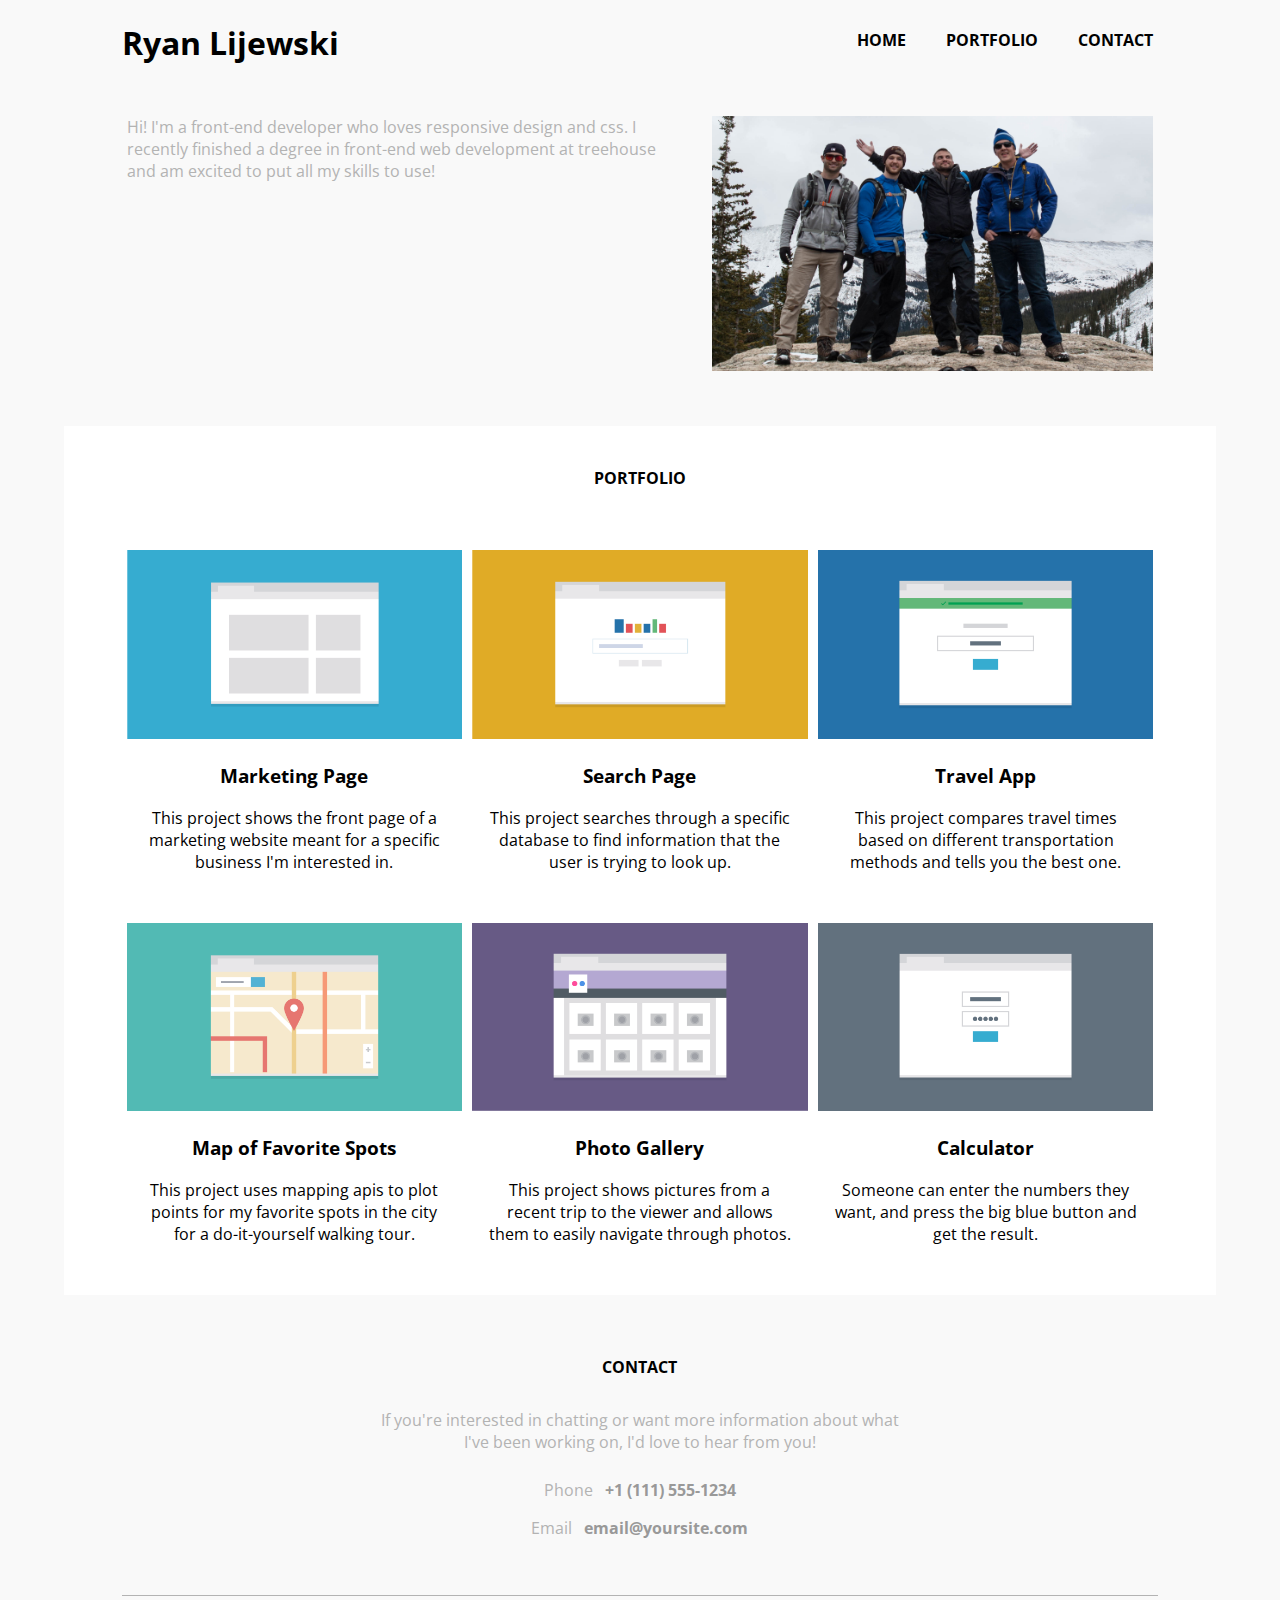
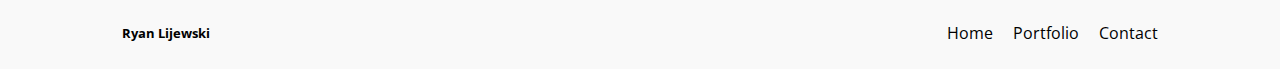
<file: index.html>
<!doctype html>
<html lang="en">
<head>
  <meta charset="utf-8">
  <title>My Portfolio</title>
  <meta name="viewport" content="width=device-width, initial-scale=1.0">
  <link rel="stylesheet" href="stylesheets/normalize.css">
  <link rel="stylesheet" href="stylesheets/styles.css">
  <link href='https://fonts.googleapis.com/css?family=Open+Sans:400,700' rel='stylesheet' type='text/css'>
</head>
<body>
  <div class="container">
    <header id="top">
      <div class="wrapper">
        <div class="nav-bar">
          <h1>Ryan Lijewski</h1>
          <nav>
            <ul class="main-nav">
              <li><a href="index.html">Home</a></li>
              <li><a href="portfolio.html">Portfolio</a></li>
              <li><a href="contact.html">Contact</a></li>
            </ul>
          </nav>
        </div>

        <div class="intro">
          <img src="img/profilePic.jpg" alt="pictre of Ryan and Friends">
          <p>Hi! I'm a front-end developer who loves responsive design and css. I recently finished a degree in front-end web development at treehouse and am excited to put all my skills to use!</p>
        </div>
      </div> <!-- Wrapper -->
    </header>

    <main class="clearfix">
      <div class="wrapper">
        <h4 class="important">Portfolio</h4>
        <div class="projects">
          <div class="col">
            <img src="img/portfolio-1.png" alt="preview of project">
            <h3>Marketing Page</h3>
            <p>This project shows the front page of a marketing website meant for a specific business I'm interested in.</p>
          </div>

          <div class="col">
            <img src="img/portfolio-2.png" alt="preview of project">
            <h3>Search Page</h3>
            <p>This project searches through a specific database to find information that the user is trying to look up.</p>
          </div>

          <div class="col">
            <img src="img/portfolio-3.png" alt="preview of project">
            <h3>Travel App</h3>
            <p>This project compares travel times based on different transportation methods and tells you the best one.</p>
          </div>

          <div class="col">
            <img src="img/portfolio-6.png" alt="preview of project">
            <h3>Map of Favorite Spots</h3>
            <p>This project uses mapping apis to plot points for my favorite spots in the city for a do-it-yourself walking tour.</p>
          </div>

          <div class="col">
            <img src="img/portfolio-5.png" alt="preview of project">
            <h3>Photo Gallery</h3>
            <p>This project shows pictures from a recent trip to the viewer and allows them to easily navigate through photos.</p>
          </div>

          <div class="col">
            <img src="img/portfolio-4.png" alt="preview of project">
            <h3>Calculator</h3>
            <p>Someone can enter the numbers they want, and press the big blue button and get the result.</p>
          </div>
        </div>
      </div> <!-- Wrapper -->
    </main>

    <footer>
      <div class="wrapper">
        <div class="contact-info">
          <h4 class="important">Contact</h4>
          <p class="contact-message">If you're interested in chatting or want more information about what I've been working on, I'd love to hear from you!</p>
          <p>Phone <span>&nbsp; +1 (111) 555-1234</span></p>
          <p>Email <span>&nbsp; email@yoursite.com</span></p>
        </div>

        <div class="footer-controls">
          <h5>Ryan Lijewski</h5>
          <ul class="footer-nav">
            <li><a href="index.html">Home</a></li>
            <li><a href="portfolio.html">Portfolio</a></li>
            <li><a href="contact.html">Contact</a></li>
          </ul>
          <h5 class="important"><a href="#top">Back to top</a></h5>
        </div>
      </div><!-- Wrapper -->
    </footer>
  </div> <!-- Container -->
</body>
</html>
</file>
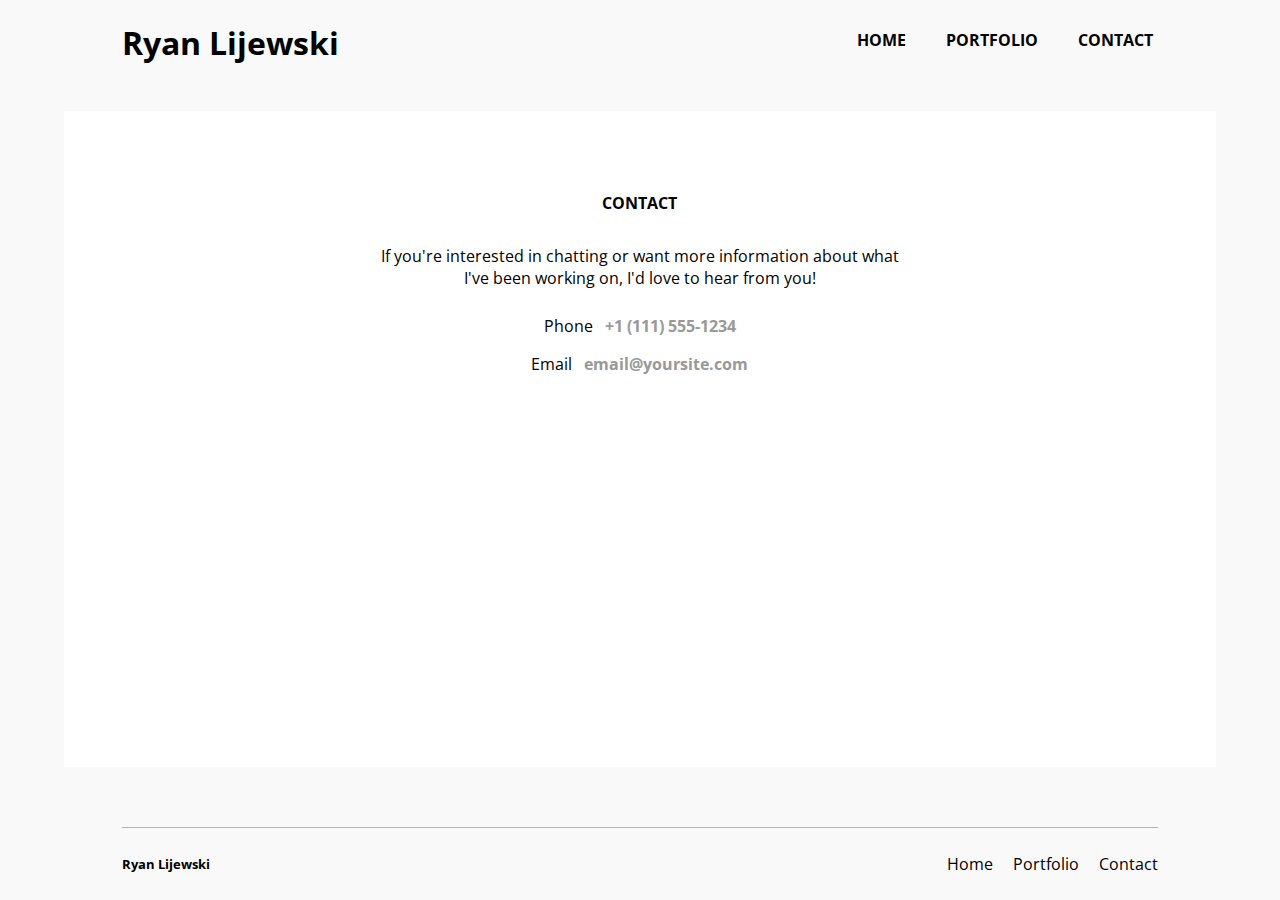
<file: contact.html>
<!doctype html>
<html lang="en">
<head>
  <meta charset="utf-8">
  <title>My Portfolio</title>
  <meta name="viewport" content="width=device-width, initial-scale=1.0">
  <link rel="stylesheet" href="stylesheets/normalize.css">
  <link rel="stylesheet" href="stylesheets/styles.css">
  <link href='https://fonts.googleapis.com/css?family=Open+Sans:400,700' rel='stylesheet' type='text/css'>
</head>
<body>
  <div class="container">
    <header id="top">
      <div class="wrapper">
        <div class="nav-bar">
          <h1>Ryan Lijewski</h1>
          <nav>
            <ul class="main-nav">
              <li><a href="index.html">Home</a></li>
              <li><a href="portfolio.html">Portfolio</a></li>
              <li><a href="contact.html">Contact</a></li>
            </ul>
          </nav>
        </div>
      </div> <!-- Wrapper -->
    </header>

    <main class="clearfix main-contact">
      <div class="wrapper">
        <div class="contact-info">
          <h4 class="important">Contact</h4>
          <p class="contact-message">If you're interested in chatting or want more information about what I've been working on, I'd love to hear from you!</p>
          <p>Phone <span>&nbsp; +1 (111) 555-1234</span></p>
          <p>Email <span>&nbsp; email@yoursite.com</span></p>
        </div>
      </div> <!-- Wrapper -->
    </main>

    <footer class="contact-footer">
      <div class="wrapper">
        <div class="footer-controls">
          <h5>Ryan Lijewski</h5>
          <ul class="footer-nav">
            <li><a href="index.html">Home</a></li>
            <li><a href="portfolio.html">Portfolio</a></li>
            <li><a href="contact.html">Contact</a></li>
          </ul>
          <h5 class="important"><a href="#top">Back to top</a></h5>
        </div>
      </div><!-- Wrapper -->
    </footer>
  </div> <!-- Container -->
</body>
</html>
</file>
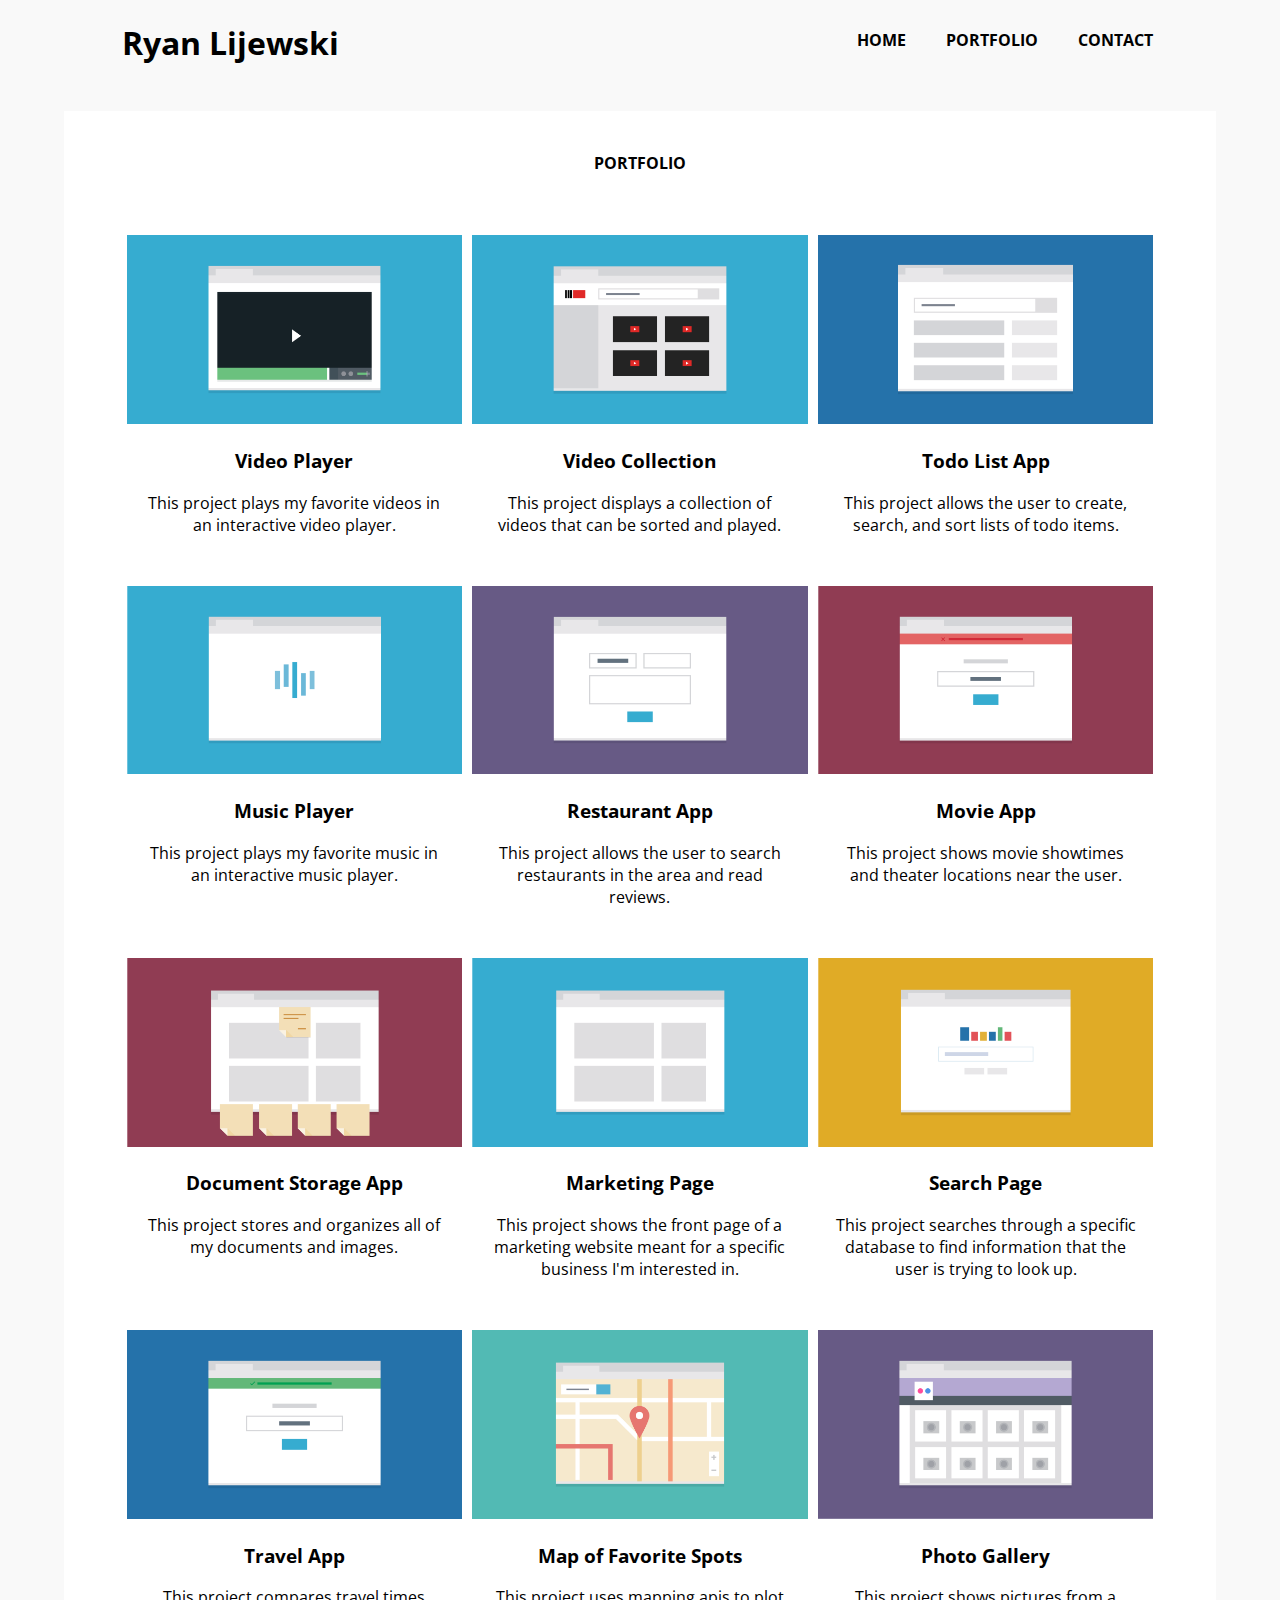
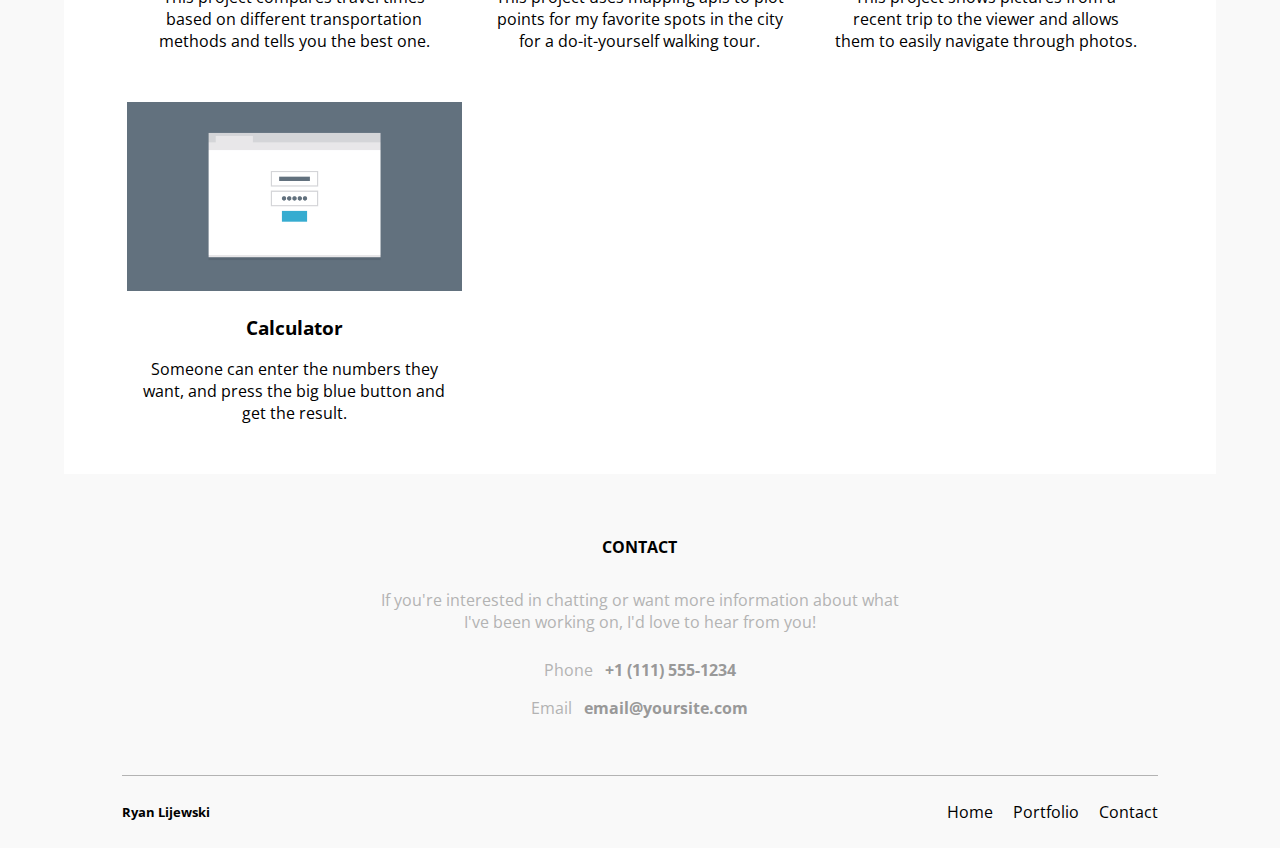
<file: portfolio.html>
<!doctype html>
<html lang="en">
<head>
  <meta charset="utf-8">
  <title>My Portfolio</title>
  <meta name="viewport" content="width=device-width, initial-scale=1.0">
  <link rel="stylesheet" href="stylesheets/normalize.css">
  <link rel="stylesheet" href="stylesheets/styles.css">
  <link href='https://fonts.googleapis.com/css?family=Open+Sans:400,700' rel='stylesheet' type='text/css'>
</head>
<body>
  <div class="container">
    <header id="top">
      <div class="wrapper">
        <div class="nav-bar">
          <h1>Ryan Lijewski</h1>
          <nav>
            <ul class="main-nav">
              <li><a href="index.html">Home</a></li>
              <li><a href="portfolio.html">Portfolio</a></li>
              <li><a href="contact.html">Contact</a></li>
            </ul>
          </nav>
        </div>
      </div> <!-- Wrapper -->
    </header>

    <main class="clearfix">
      <div class="wrapper">
        <h4 class="important">Portfolio</h4>
        <div class="projects">
          <div class="col">
            <img src="img/portfolio-7.png" alt="preview of project">
            <h3>Video Player</h3>
            <p>This project plays my favorite videos in an interactive video player.</p>
          </div>

          <div class="col">
            <img src="img/portfolio-8.png" alt="preview of project">
            <h3>Video Collection</h3>
            <p>This project displays a collection of videos that can be sorted and played.</p>
          </div>

          <div class="col">
            <img src="img/portfolio-9.png" alt="preview of project">
            <h3>Todo List App</h3>
            <p>This project allows the user to create, search, and sort lists of todo items.</p>
          </div>

          <div class="col">
            <img src="img/portfolio-10.png" alt="preview of project">
            <h3>Music Player</h3>
            <p>This project plays my favorite music in an interactive music player.</p>
          </div>

          <div class="col">
            <img src="img/portfolio-12.png" alt="preview of project">
            <h3>Restaurant App</h3>
            <p>This project allows the user to search restaurants in the area and read reviews.</p>
          </div>

          <div class="col">
            <img src="img/portfolio-13.png" alt="preview of project">
            <h3>Movie App</h3>
            <p>This project shows movie showtimes and theater locations near the user.</p>
          </div>

          <div class="col">
            <img src="img/portfolio-14.png" alt="preview of project">
            <h3>Document Storage App</h3>
            <p>This project stores and organizes all of my documents and images.</p>
          </div>

          <div class="col">
            <img src="img/portfolio-1.png" alt="preview of project">
            <h3>Marketing Page</h3>
            <p>This project shows the front page of a marketing website meant for a specific business I'm interested in.</p>
          </div>

          <div class="col">
            <img src="img/portfolio-2.png" alt="preview of project">
            <h3>Search Page</h3>
            <p>This project searches through a specific database to find information that the user is trying to look up.</p>
          </div>

          <div class="col">
            <img src="img/portfolio-3.png" alt="preview of project">
            <h3>Travel App</h3>
            <p>This project compares travel times based on different transportation methods and tells you the best one.</p>
          </div>

          <div class="col">
            <img src="img/portfolio-6.png" alt="preview of project">
            <h3>Map of Favorite Spots</h3>
            <p>This project uses mapping apis to plot points for my favorite spots in the city for a do-it-yourself walking tour.</p>
          </div>

          <div class="col">
            <img src="img/portfolio-5.png" alt="preview of project">
            <h3>Photo Gallery</h3>
            <p>This project shows pictures from a recent trip to the viewer and allows them to easily navigate through photos.</p>
          </div>

          <div class="col">
            <img src="img/portfolio-4.png" alt="preview of project">
            <h3>Calculator</h3>
            <p>Someone can enter the numbers they want, and press the big blue button and get the result.</p>
          </div>
        </div>
      </div> <!-- Wrapper -->
    </main>

    <footer>
      <div class="wrapper">
        <div class="contact-info">
          <h4 class="important">Contact</h4>
          <p class="contact-message">If you're interested in chatting or want more information about what I've been working on, I'd love to hear from you!</p>
          <p>Phone <span>&nbsp; +1 (111) 555-1234</span></p>
          <p>Email <span>&nbsp; email@yoursite.com</span></p>
        </div>

        <div class="footer-controls">
          <h5>Ryan Lijewski</h5>
          <ul class="footer-nav">
            <li><a href="index.html">Home</a></li>
            <li><a href="portfolio.html">Portfolio</a></li>
            <li><a href="contact.html">Contact</a></li>
          </ul>
          <h5 class="important"><a href="#top">Back to top</a></h5>
        </div>
      </div><!-- Wrapper -->
    </footer>
  </div> <!-- Container -->
</body>
</html>
</file>
<file: stylesheets/styles.css>
/**************
* Base Styles *
**************/

* {
  box-sizing: border-box;
}

body {
  background: #f9f9f9;
  font-family: 'Open Sans', sans-serif;
}

main {
  width: 100%;
  background: #fff;
  padding: 20px 0 40px;
}

footer p,
header p {
  color: #b3b3b3;
}

span {
  font-weight: bold;
  color: #999;
}

a {
  text-decoration: none;
  color: #000;
}

.important {
  text-transform: uppercase;
}

.main-nav li {
  text-transform: uppercase;
  background: #fff;
  padding: 15px 5px;
  margin-bottom: 5px;
  font-weight: bold;
}

.footer-nav {
  display: none;
}



/*********************
* Base Layout Styles *
*********************/

main img {
  max-width: 100%;
}

header {
  padding-bottom: 25px;
}

header h1 {
  padding: 10px;
}

.wrapper {
  width: 90%;
  margin: auto;
  text-align: center;
}

.main-nav {
  display: flex;
  flex-direction: column;
}

.intro img {
  width: 70%;
  margin: 40px 0 10px;
  max-height: 255px;
  /*border: 10px solid blue;*/
}

.col {
  margin: 40px 0 10px;
}

.main-contact {
  min-height: calc(100vh - 301.978px - 133.3438px);
}

.contact-info {
  padding: 40px 0;
}

.contact-message {
  padding: 10px 0;
}

.contact-footer {
  padding-top: 60px;
}

.footer-controls {
  display: flex;
  justify-content: space-between;
  border-top: 1px solid #b3b3b3;
  padding: 5px 0;
}



/***********
* Clearfix *
***********/

.clearfix::after {
	content: " ";
	display: table;
  clear: both;
}



/****************
* Media Queries *
****************/

@media screen and (min-width: 768px) {
  .main-nav {
    display: flex;
    flex-direction: row;
    justify-content: center;
  }

  .main-nav li {
    background: none;
    margin-left: 30px;
  }

  .intro {
    display: flex;
  }

  .intro img {
    width: 45%;
    margin: 30px 0;
    padding: 0 5px;
  }

  .intro p {
    order: -1;
    width: 55%;
    text-align: left;
    margin: 30px 0;
    padding: 0 5px;
  }

  header h1 {
    padding: 0;
  }

  .projects {
    display: flex;
    flex-wrap: wrap;
  }

  .col {
    width: 50%;
    padding: 0 5px;
  }

  .col p {
    width: 90%;
    margin: auto;
  }

  .main-contact {
    min-height: calc(100vh - 167.875px - 133.3438px);
  }

  .contact-message {
    width: 70%;
    margin: auto;
  }

  .footer-controls .important {
    display: none;
  }

  .footer-nav {
    display: flex;
    align-items: center;
  }

  .footer-nav li {
    margin-left: 20px;
  }
}

@media screen and (min-width: 1024px) {
  .container {
    width: 90%;
    margin: auto;
  }

  .nav-bar {
    display: flex;
    align-items: center;
    justify-content: space-between;
  }

  .intro p {
    padding-right: 20px;
  }

  .intro img {
    padding-left: 20px;
  }

  .col {
    width: calc(100% / 3);
  }

  .main-contact {
    min-height: calc(100vh - 110.875px - 133.3438px);
  }

  .contact-message {
    width: 50%;
  }
}
</file>
